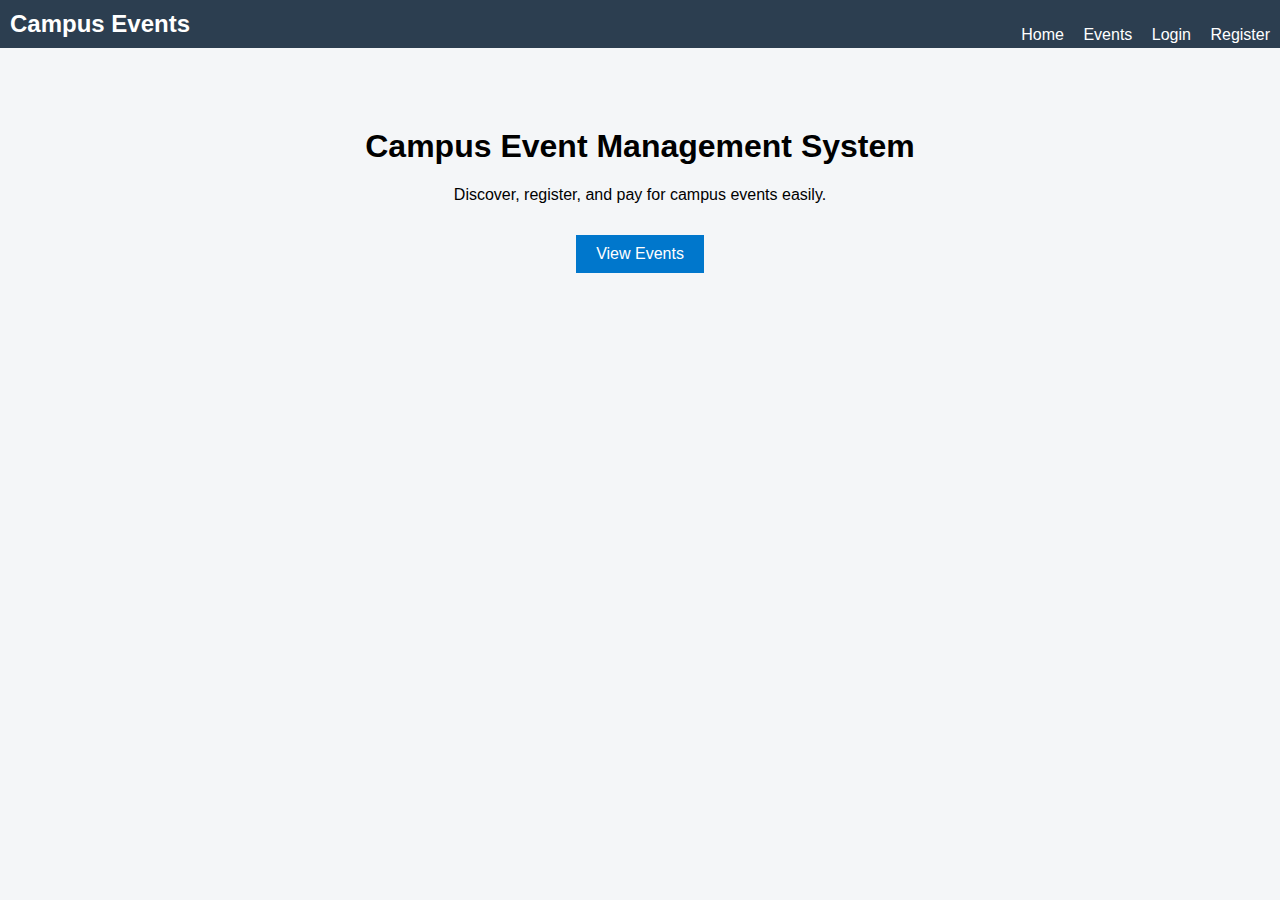
<file: index.html>
<!DOCTYPE html>
<html lang="en">
<head>
     <meta charset="UTF-8">
    <meta name="viewport" content="width=device-width, initial-scale=1.0">
    <title>Campus Event Management</title>
    <link rel="stylesheet" href="style.css">
</head>
<body>

<nav>
    <h2>Campus Events</h2>
    <ul>
        <li><a href="index.html">Home</a></li>
        <li><a href="events.html">Events</a></li>
        <li><a href="login.html">Login</a></li>
        <li><a href="register.html">Register</a></li>
    </ul>
</nav>

<section class="container">
    <h1>Campus Event Management System</h1>
    <p>Discover, register, and pay for campus events easily.</p>
    <a class="btn" href="events.html">View Events</a>
</section>

</body>
</html>
</file>
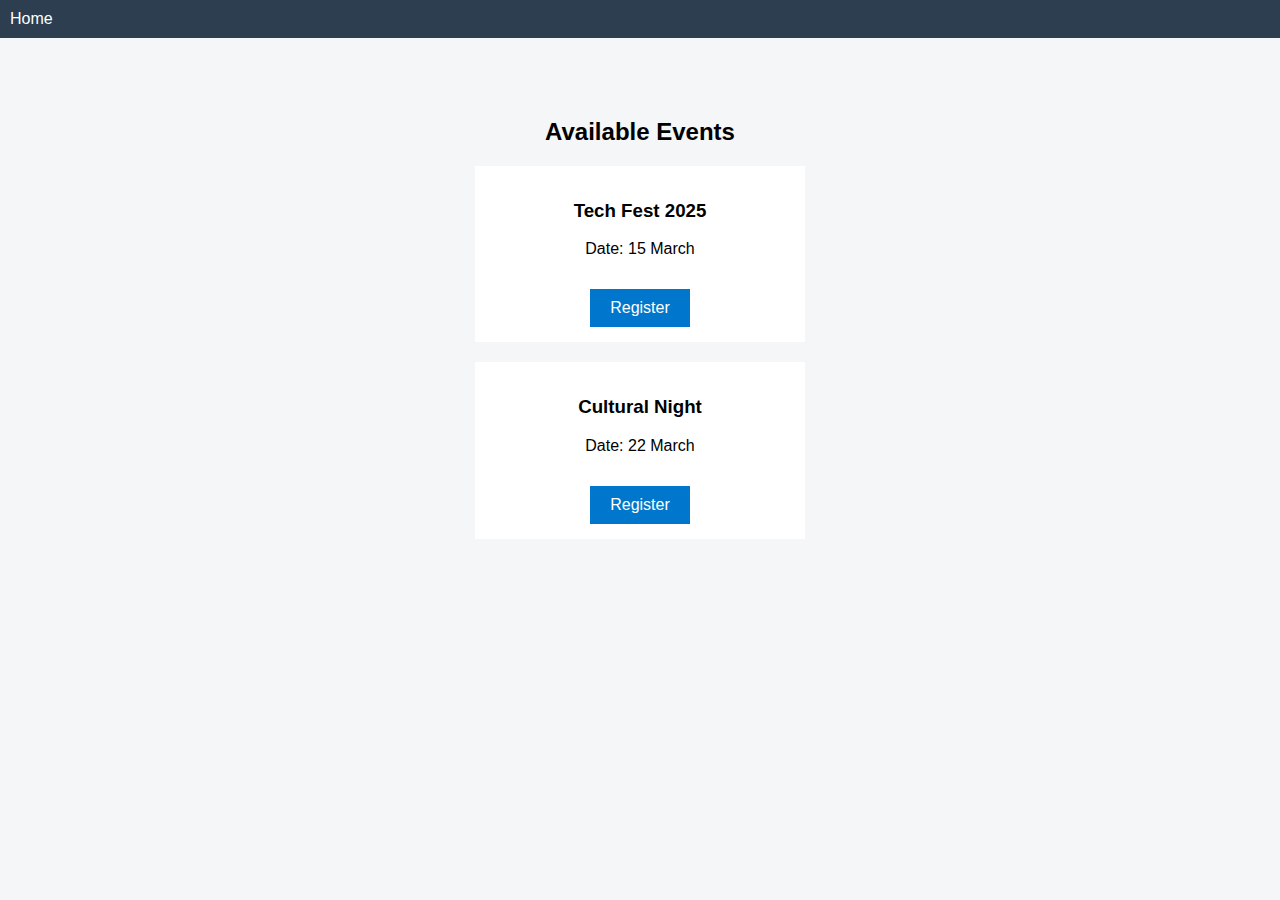
<file: events.html>
<!DOCTYPE html>
<html lang="en">
<head>
    <meta charset="UTF-8">
    <meta name="viewport" content="width=device-width, initial-scale=1.0">
    <title>Events Page</title>
    <link rel="stylesheet" href="style.css">
    <body>

<nav>
    <a href="index.html">Home</a>
</nav>

<div class="container">
    <h2>Available Events</h2>

    <div class="event-card">
        <h3>Tech Fest 2025</h3>
        <p>Date: 15 March</p>
        <a class="btn" href="payment.html">Register</a>
    </div>

    <div class="event-card">
        <h3>Cultural Night</h3>
        <p>Date: 22 March</p>
        <a class="btn" href="payment.html">Register</a>
    </div>
</div>

</body>
</html>
</file>
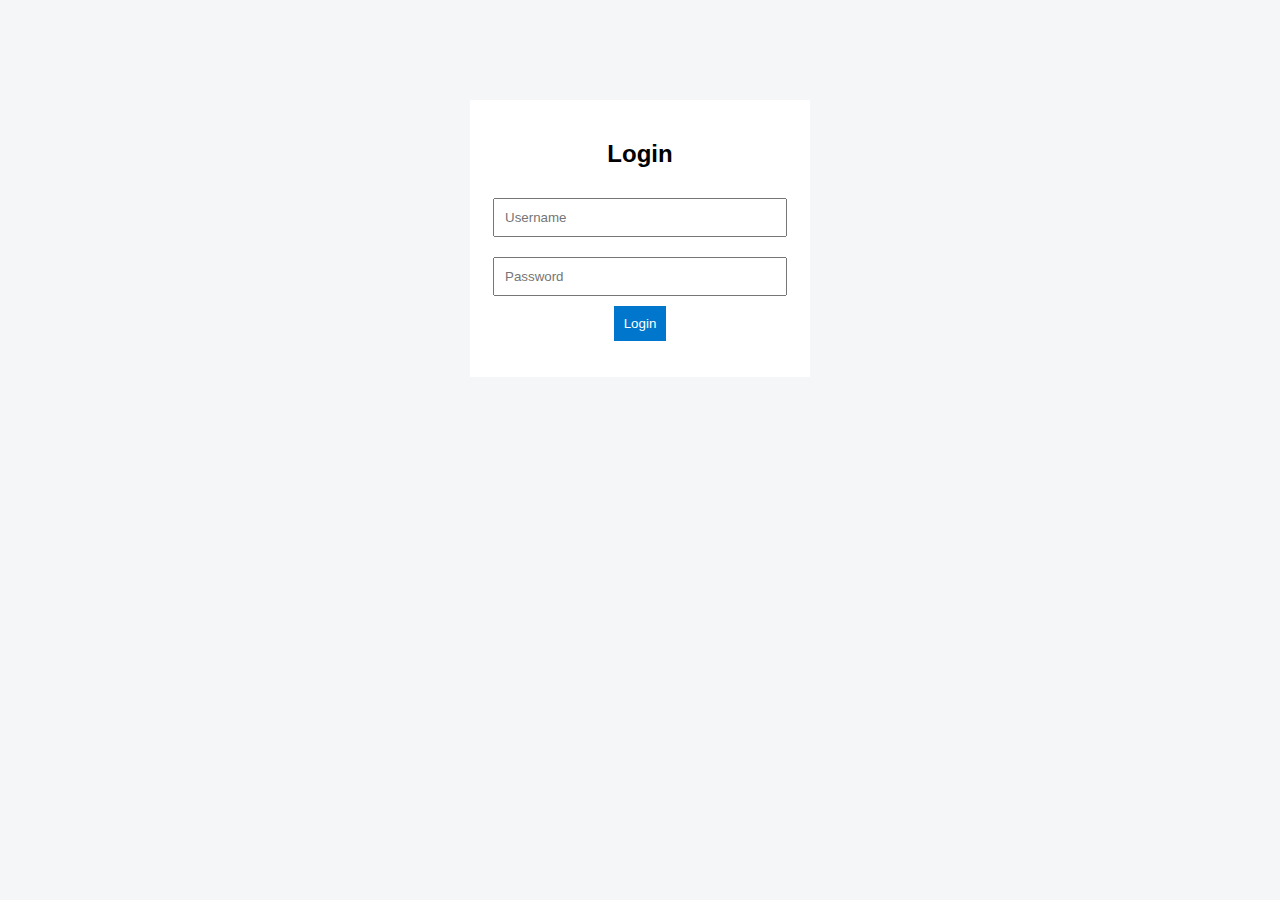
<file: login.html>
<!DOCTYPE html>
<html>
<head>
    <meta charset="UTF-8">
    <meta name="viewport" content="width=device-width, initial-scale=1.0">
    <title>Login</title>
    <link rel="stylesheet" href="style.css">
</head>
<body>

<div class="form-box">
    <h2>Login</h2>
    <input type="text" placeholder="Username">
    <input type="password" placeholder="Password">
    <button onclick="login()">Login</button>
    <p id="msg"></p>
</div>

<script src="script.js"></script>
</body>
</html>
</file>
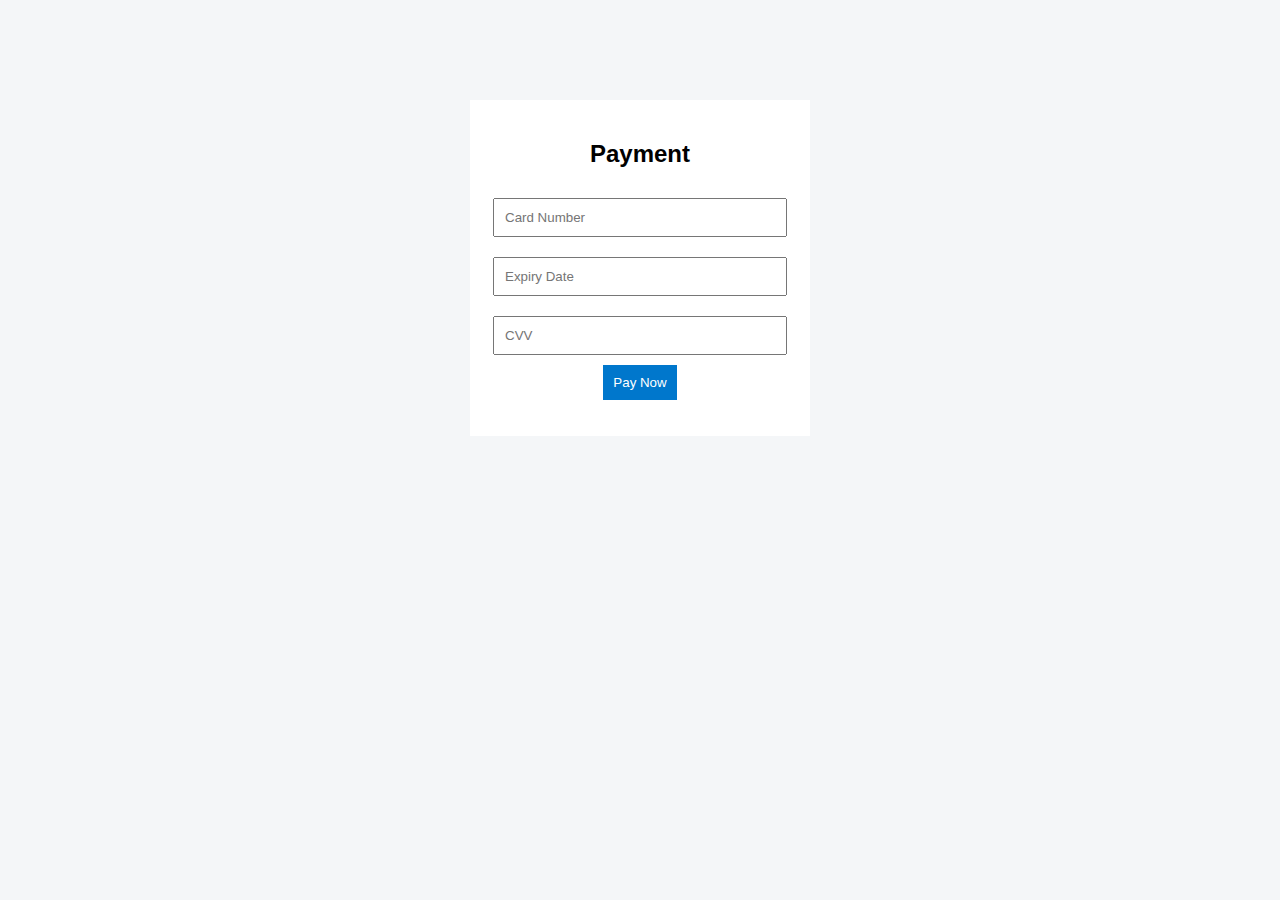
<file: payment.html>
<!DOCTYPE html>
<html>
<head>
    <meta charset="UTF-8">
    <meta name="viewport" content="width=device-width, initial-scale=1.0">
    <title>Payment</title>
    <link rel="stylesheet" href="style.css">
</head>
<body>

<div class="form-box">
    <h2>Payment</h2>
    <input type="text" placeholder="Card Number">
    <input type="text" placeholder="Expiry Date">
    <input type="text" placeholder="CVV">
    <button onclick="pay()">Pay Now</button>
    <p id="msg"></p>
</div>

<script src="script.js"></script>
</body>
</html>
</file>
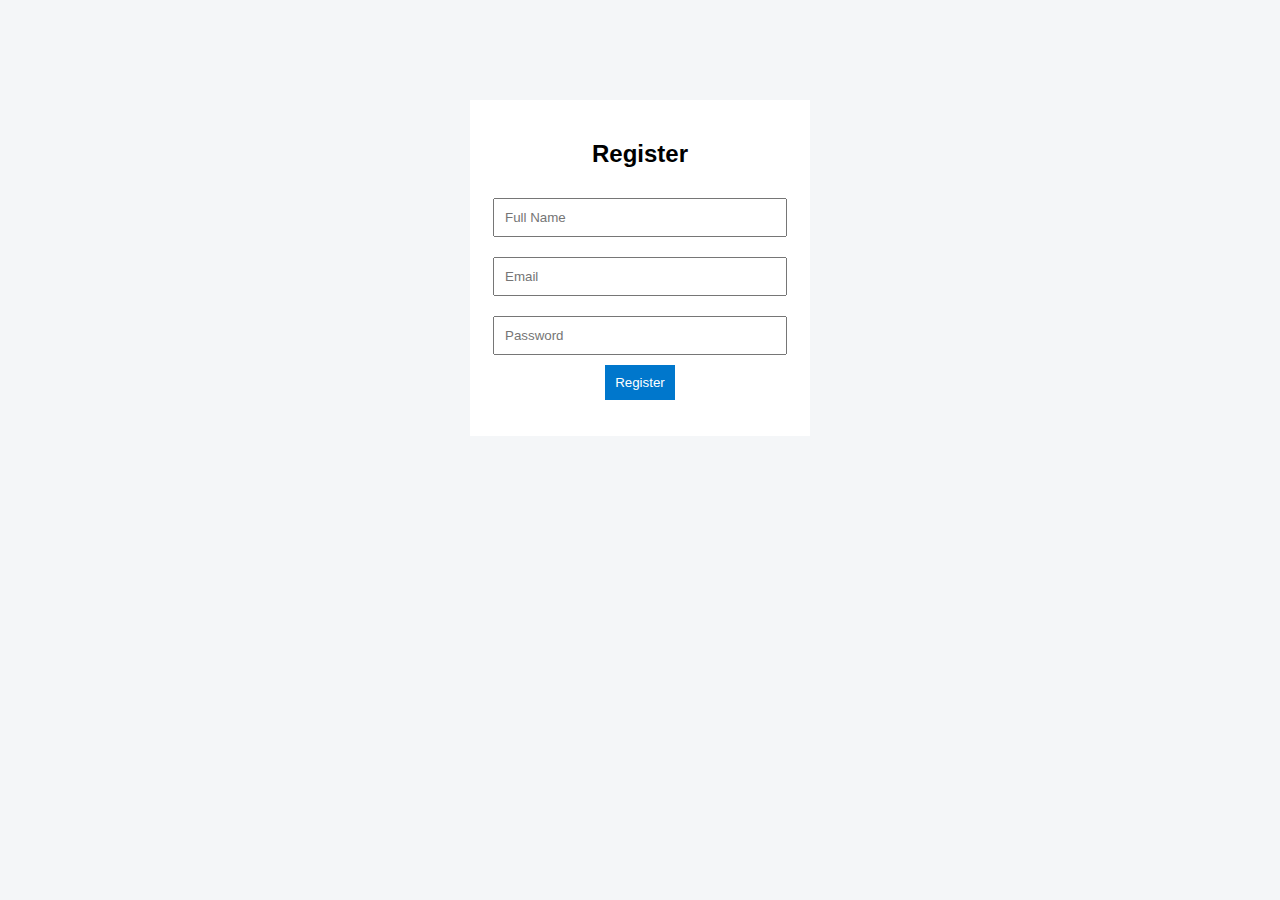
<file: register.html>
<!DOCTYPE html>
<html>
<head>
    <meta charset="UTF-8">
    <meta name="viewport" content="width=device-width, initial-scale=1.0">
    <title>Register</title>
    <link rel="stylesheet" href="style.css">
</head>
<body>

<div class="form-box">
    <h2>Register</h2>
    <input type="text" placeholder="Full Name">
    <input type="email" placeholder="Email">
    <input type="password" placeholder="Password">
    <button onclick="register()">Register</button>
    <p id="msg"></p>
</div>

<script src="script.js"></script>
</body>
</html>
</file>
<file: style.css>
body {
    font-family: Arial, sans-serif;
    background: #f4f6f8;
    margin: 0;
}

nav {
    background: #2c3e50;
    padding: 10px;
}

nav h2 {
    color: white;
    display: inline;
}

nav ul {
    float: right;
    list-style: none;
}

nav ul li {
    display: inline;
    margin-left: 15px;
}

nav a {
    color: white;
    text-decoration: none;
}

.container {
    text-align: center;
    margin-top: 80px;
}

.btn {
    display: inline-block;
    background: #0077cc;
    color: white;
    padding: 10px 20px;
    text-decoration: none;
    margin-top: 15px;
}

.form-box {
    width: 300px;
    margin: 100px auto;
    background: white;
    padding: 20px;
    text-align: center;
}

input {
    width: 90%;
    padding: 10px;
    margin: 10px 0;
}

button {
    background: #0077cc;
    color: white;
    border: none;
    padding: 10px;
    cursor: pointer;
}

.event-card {
    background: white;
    margin: 20px auto;
    padding: 15px;
    width: 300px;
}
</file>
